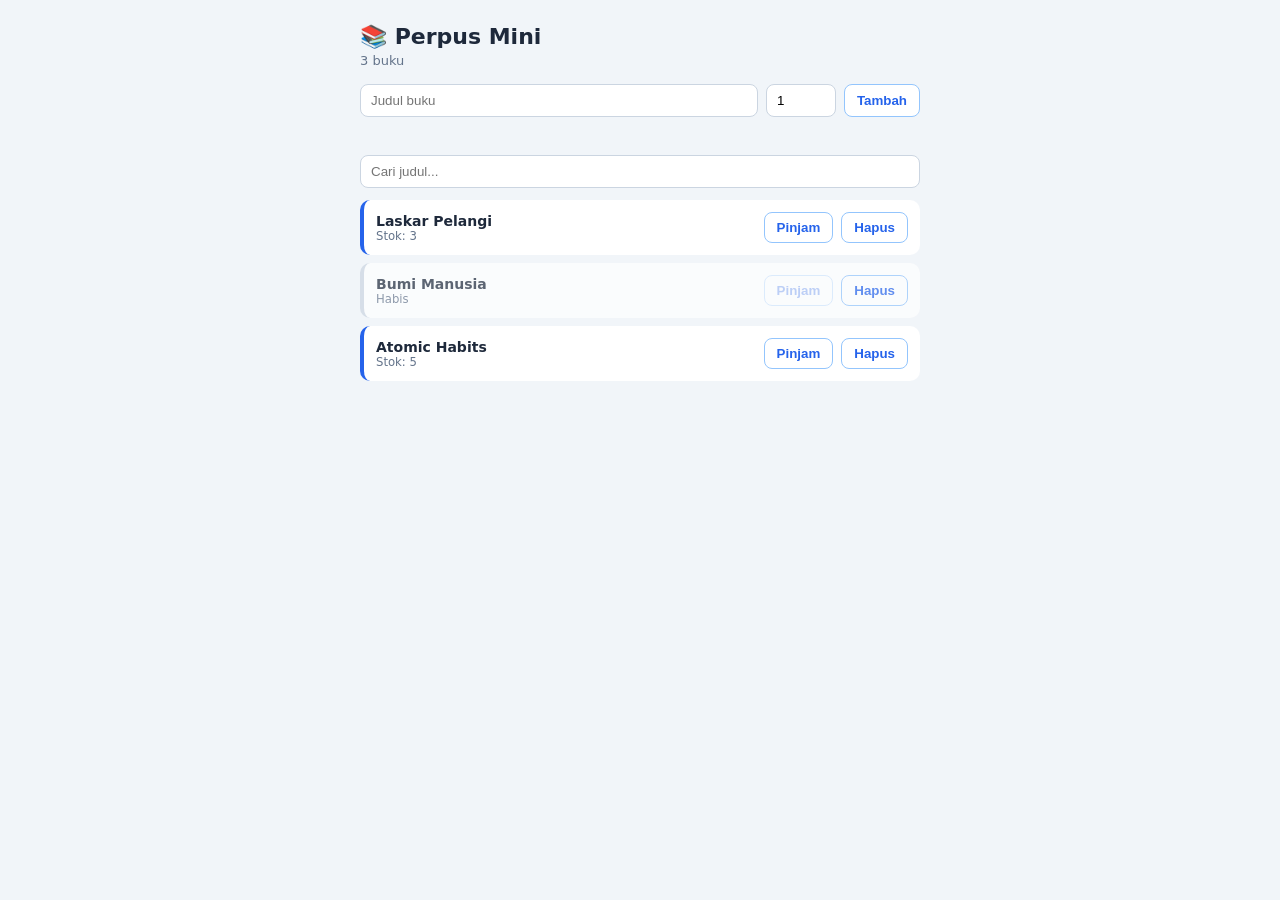
<file: DOM-javascript/index.html>
<!doctype html>
<html lang="id">
  <head>
    <meta charset="UTF-8" />
    <meta name="viewport" content="width=device-width, initial-scale=1.0" />
    <title>Perpus Mini - Contoh DOM</title>
    <style>
      * {
        box-sizing: border-box;
        margin: 0;
        padding: 0;
      }
      body {
        font-family: system-ui, sans-serif;
        background: #f1f5f9;
        color: #1e293b;
        padding: 24px;
      }
      .wrap {
        max-width: 560px;
        margin: 0 auto;
      }
      h1 {
        font-size: 22px;
        margin-bottom: 4px;
      }
      #status {
        color: #64748b;
        font-size: 13px;
        margin-bottom: 16px;
      }
      form,
      .cari {
        display: flex;
        gap: 8px;
        margin-bottom: 12px;
      }
      input {
        flex: 1;
        padding: 8px 10px;
        border: 1.5px solid #cbd5e1;
        border-radius: 8px;
      }
      button {
        padding: 7px 12px;
        border: 1.5px solid #93c5fd;
        border-radius: 8px;
        background: #fff;
        color: #2563eb;
        cursor: pointer;
        font-weight: 600;
      }
      button:disabled {
        opacity: 0.4;
        cursor: not-allowed;
      }
      #pesan {
        font-size: 13px;
        min-height: 18px;
        margin-bottom: 8px;
      }
      ul {
        list-style: none;
        display: grid;
        gap: 8px;
      }
      li {
        background: #fff;
        border-radius: 10px;
        padding: 12px;
        display: flex;
        align-items: center;
        gap: 8px;
        border-left: 4px solid #2563eb;
        cursor: pointer;
      }
      li.dipilih {
        box-shadow: 0 0 0 3px #2563eb;
      }
      li.habis {
        border-left-color: #cbd5e1;
        opacity: 0.7;
      }
      .info {
        flex: 1;
        font-size: 14px;
      }
      .info small {
        display: block;
        color: #64748b;
      }
      .kosong {
        text-align: center;
        color: #94a3b8;
        padding: 16px;
      }
    </style>
  </head>
  <body>
    <div class="wrap">
      <h1>📚 Perpus Mini</h1>
      <p id="status">0 buku</p>

      <!-- 8. Form untuk Ambil Data dan Validasi -->
      <form id="form-buku">
        <input id="input-judul" placeholder="Judul buku" />
        <input
          id="input-stok"
          type="number"
          min="0"
          value="1"
          style="max-width: 70px"
        />
        <button type="submit">Tambah</button>
      </form>
      <p id="pesan"></p>

      <!-- Event Input Pencarian -->
      <div class="cari">
        <input id="input-cari" placeholder="Cari judul..." />
      </div>

      <ul id="daftar-buku"></ul>
    </div>

    <script>
      /* ==========================================================
   CATATAN SINGKAT (tanda [1]-[9] mengikuti poin materi)
   [1] querySelector / querySelectorAll
   [2] textContent / innerHTML / innerText
   [3] getAttribute / setAttribute / style / classList
   [4] createElement / append / prepend / remove
   [5] click / input / submit (preventDefault)
   [6] Bubbling & stopPropagation
   [7] Event Delegation -> 1 listener di parent untuk semua anak
   [8] Ambil Data & Validasi -> ambil nilai form & periksa validitasnya
   [9] DOM Traversal -> Navigasi Parent (closest) & Children (querySelector)
   ========================================================== */

      // Select Elemen DOM
      const form = document.querySelector("#form-buku");
      const inputJudul = document.querySelector("#input-judul");
      const inputStok = document.querySelector("#input-stok");
      const inputCari = document.querySelector("#input-cari");
      const pesan = document.querySelector("#pesan");
      const elStatus = document.querySelector("#status");
      const daftar = document.querySelector("#daftar-buku");

      // Fungsi Pembantu: Membuat Elemen
      function buatItem(judul, stok) {
        const li = document.createElement("li");
        li.dataset.stok = stok;

        const info = document.createElement("div");
        info.className = "info";

        const nama = document.createElement("strong");
        nama.textContent = judul;

        const sisa = document.createElement("small");
        sisa.className = "sisa";

        info.append(nama, sisa);

        const pinjam = document.createElement("button");
        pinjam.textContent = "Pinjam";
        pinjam.className = "pinjam";

        const hapus = document.createElement("button");
        hapus.textContent = "Hapus";
        hapus.className = "hapus";

        li.append(info, pinjam, hapus);
        perbaruiItem(li);
        return li;
      }

      // Fungsi Pembantu: Memperbarui tampilan item berdasarkan stok
      function perbaruiItem(li) {
        const stok = Number(li.getAttribute("data-stok"));
        const pinjam = li.querySelector(".pinjam");
        
        // [9] DOM Traversal Children: Mencari elemen .sisa di dalam li
        li.querySelector(".sisa").textContent =
          stok > 0 ? `Stok: ${stok}` : "Habis";

        li.classList.toggle("habis", stok === 0);

        if (stok === 0) pinjam.setAttribute("disabled", "true");
        else pinjam.removeAttribute("disabled");
      }

      // Fungsi Pembantu: Memperbarui status jumlah buku
      function perbaruiStatus() {
        const total = daftar.querySelectorAll("li:not(.kosong)").length;
        elStatus.textContent = `${total} buku`;
        if (total === 0) {
          daftar.innerHTML = `<li class="kosong"><em>Belum ada buku.</em></li>`;
        }
      }

      function tampilkanPesan(teks, warna) {
        pesan.textContent = teks;
        pesan.style.color = warna;
      }

      // =====================================================
      // 8. Ambil Data dan Validasi
      // =====================================================
      form.addEventListener("submit", (event) => {
        event.preventDefault(); // Mencegah reload halaman

        // 1. Ambil Data dari Input
        const judul = inputJudul.value.trim();
        const stok = Number(inputStok.value);

        // 2. Validasi Data
        if (judul === "") {
          return tampilkanPesan("Judul buku wajib diisi!", "#dc2626");
        }
        if (isNaN(stok) || stok < 0) {
          return tampilkanPesan("Stok tidak valid!", "#dc2626");
        }

        // Hapus pesan kosong jika ada
        daftar.querySelector(".kosong")?.remove();

        // Tambah elemen baru ke DOM
        daftar.prepend(buatItem(judul, stok));
        perbaruiStatus();

        tampilkanPesan(`"${judul}" berhasil ditambahkan.`, "#16a34a");
        form.reset();
      });

      // Event Input: Pencarian Buku
      inputCari.addEventListener("input", () => {
        const kata = inputCari.value.toLowerCase();

        daftar.querySelectorAll("li:not(.kosong)").forEach((li) => {
          // [9] DOM Traversal Children: Mencari elemen <strong> di dalam kartu
          const teksJudul = li.querySelector("strong").textContent.toLowerCase();
          const cocok = teksJudul.includes(kata);
          li.style.display = cocok ? "" : "none";
        });
      });

      // =====================================================
      // 7. Event Delegation & 9. DOM Traversal (Parent - Children)
      // =====================================================
      // [7] Event Delegation: Listener dipasang pada induk (<ul>)
      daftar.addEventListener("click", (event) => {
        // [9] DOM Traversal Parent: Mencari elemen <li> terdekat dari target yang diklik
        const li = event.target.closest("li");
        if (!li || li.classList.contains("kosong")) return;

        // Aksi 1: Tombol Pinjam
        if (event.target.matches(".pinjam")) {
          event.stopPropagation(); // Stop bubbling
          let stokSaatIni = Number(li.dataset.stok);
          if (stokSaatIni > 0) {
            li.dataset.stok = stokSaatIni - 1;
            perbaruiItem(li);
          }
          return;
        }

        // Aksi 2: Tombol Hapus
        if (event.target.matches(".hapus")) {
          event.stopPropagation();
          li.remove(); // Hapus dari DOM
          perbaruiStatus();
          return;
        }

        // Aksi 3: Klik kartu untuk Toggle Select
        li.classList.toggle("dipilih");
      });

      // Data Awal
      [
        ["Laskar Pelangi", 3],
        ["Bumi Manusia", 0],
        ["Atomic Habits", 5],
      ]
        .reverse()
        .forEach(([judul, stok]) => daftar.prepend(buatItem(judul, stok)));

      perbaruiStatus();
    </script>
  </body>
</html>
</file>
